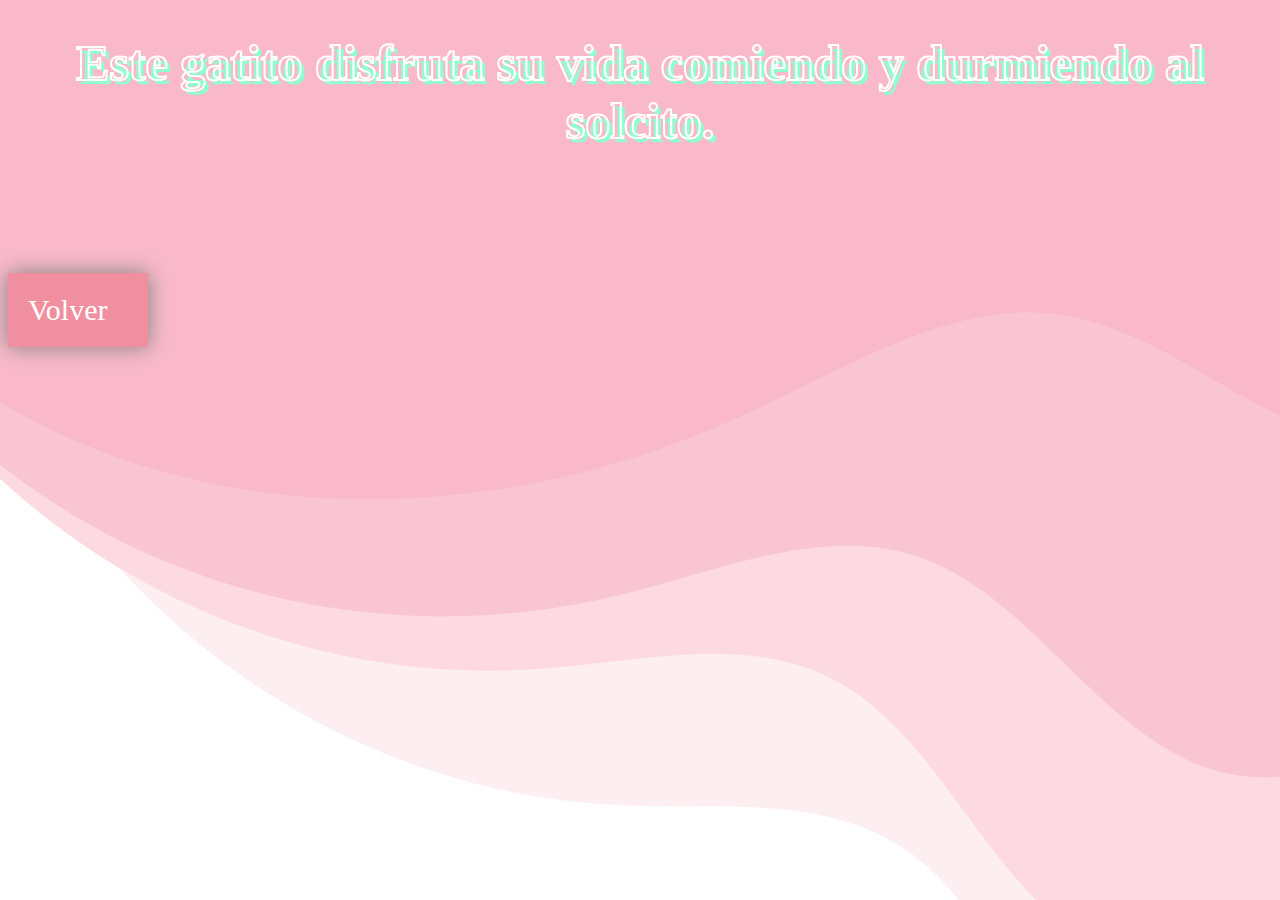
<file: index.html>
<!DOCTYPE html>
<html lang="es">
<head>
    <meta charset="UTF-8">
    <meta name="viewport" content="width=device-width, initial-scale=1.0">
    <title>Frentecito</title>
    <link rel="stylesheet" href="Style.css">
</head>
<body></body>
      <div class="bg-1">
        <h1 class="t-stroke t-shadow">Este gatito disfruta su vida comiendo y durmiendo al solcito.</h1>
     </div><br>
     <br><br><br><br>
     <a id="volver" href="index_2.html">Volver</a>
</body>
</html>
</file>
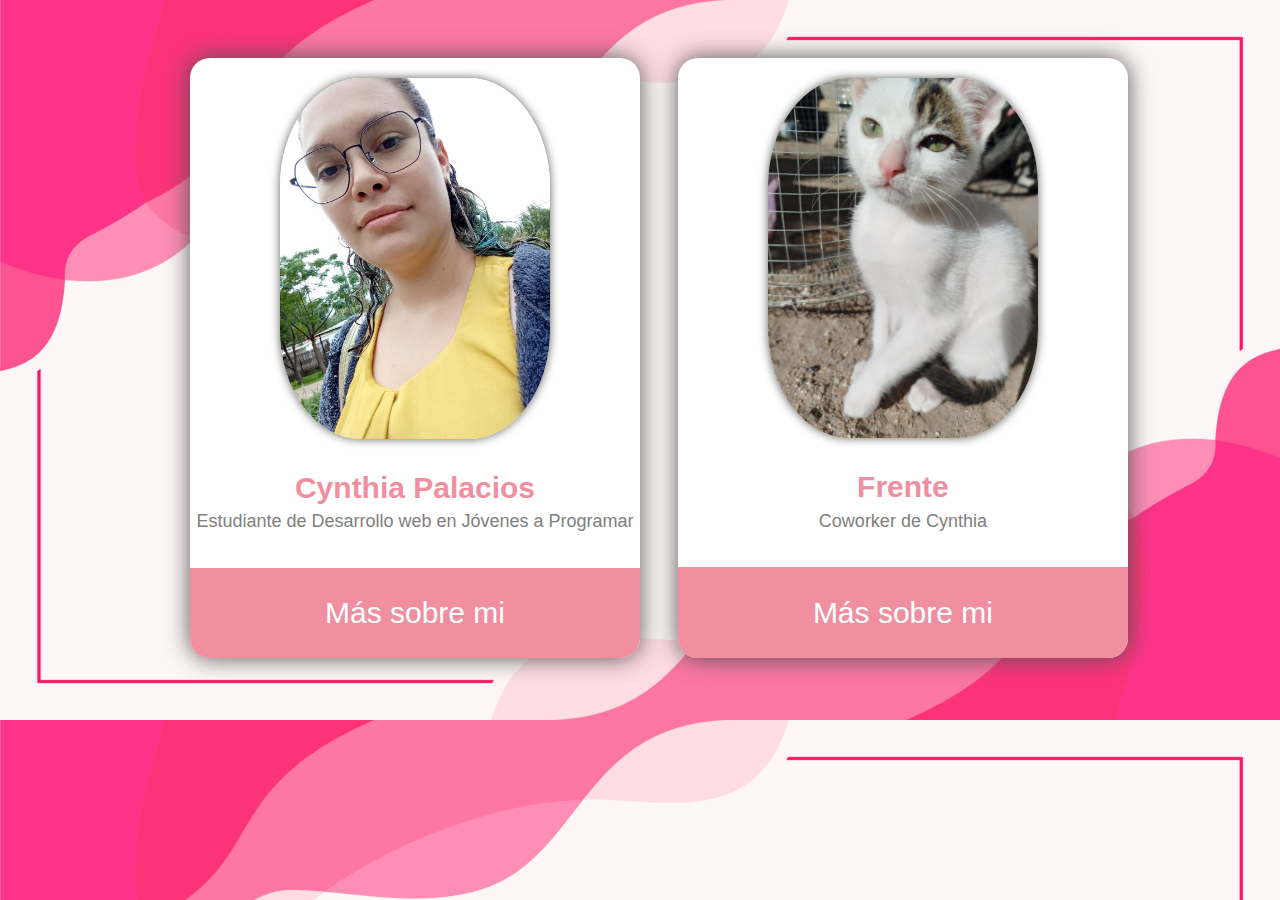
<file: index_2.html>
<!DOCTYPE html>
<html lang="es">
<head>
    <meta charset="UTF-8">
    <meta name="viewport" content="width=device-width, initial-scale=1.0">
    <title>Document</title>
    <link href="estilos.css" rel="stylesheet">
</head>
<body>
    <section>
        <div class="card">
            <img src="yop.jpeg" alt="Cynthia">
            <p>
                Cynthia Palacios
            </p>
            <p>
                Estudiante de Desarrollo web en Jóvenes a Programar
            </p>
            <button id="boton" onclick="location.href='index_3.html'">Más sobre mi</button>
        </div>
        <div class="card">
            <img src="Frentecito.jpeg" alt="Frentecito">
            <p>
                Frente 
            </p>
            <p>
             Coworker de Cynthia
            </p>
            <button id="boton" onclick="location.href='index.html'">Más sobre mi</button>

        </div>
    </section>
</body>
</html>
</file>
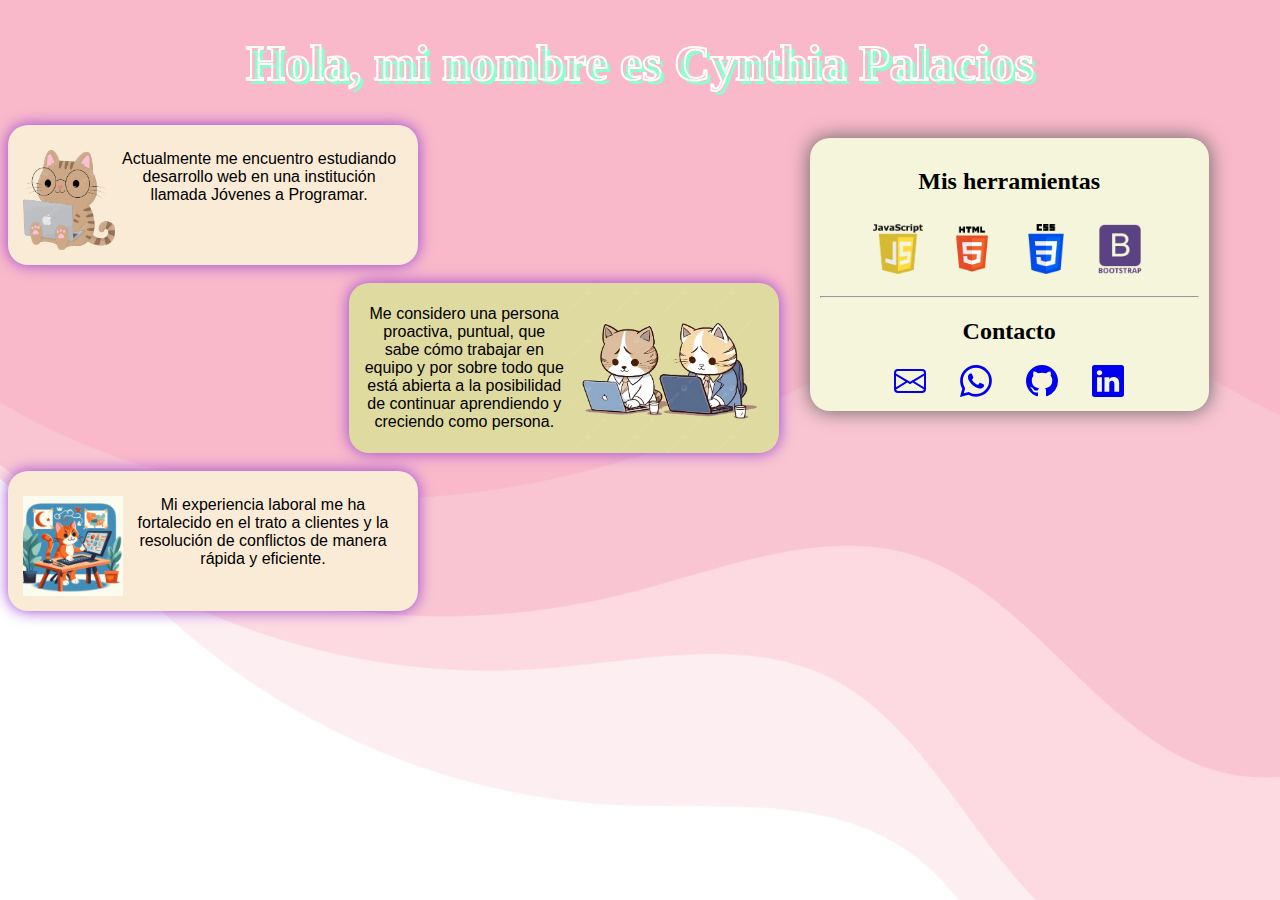
<file: index_3.html>
<!DOCTYPE html>
<html lang="es">
<head>
    <meta charset="UTF-8">
    <meta name="viewport" content="width=device-width, initial-scale=1.0">
    <title>Cynthia</title>
    <link href="Style.css" rel="stylesheet">
</head>
<body>
    <div class="bg-1">
        <h1 class="t-stroke t-shadow">Hola, mi nombre es Cynthia Palacios</h1>
        </div>

    <div id="barralateral">
        <div id="herramientas">
            <h2>Mis herramientas</h2>
            <img id="uno" src="Js.png" alt="Js" height="50px" width="50px">
            <img id="dos" src="html.webp" alt="html" height="50px" width="50px">
            <img id="tres" src="css.png" alt="css" height="50px" width="50px">
            <img id="cuatro" src="bootstrap.webp" alt="Bootstrap" height="50px" width="50px">
            <hr>
            <h2>Contacto</h2>
            <a id="mail" href="#"><svg xmlns="http://www.w3.org/2000/svg" width="32" height="32" fill="currentColor" class="bi bi-envelope" viewBox="0 0 16 16">
                <path d="M0 4a2 2 0 0 1 2-2h12a2 2 0 0 1 2 2v8a2 2 0 0 1-2 2H2a2 2 0 0 1-2-2zm2-1a1 1 0 0 0-1 1v.217l7 4.2 7-4.2V4a1 1 0 0 0-1-1zm13 2.383-4.708 2.825L15 11.105zm-.034 6.876-5.64-3.471L8 9.583l-1.326-.795-5.64 3.47A1 1 0 0 0 2 13h12a1 1 0 0 0 .966-.741M1 11.105l4.708-2.897L1 5.383z"/>
              </svg></a>
            <a id="whatsapp" href="#"><svg xmlns="http://www.w3.org/2000/svg" width="32" height="32" fill="currentColor" class="bi bi-whatsapp" viewBox="0 0 16 16">
                <path d="M13.601 2.326A7.85 7.85 0 0 0 7.994 0C3.627 0 .068 3.558.064 7.926c0 1.399.366 2.76 1.057 3.965L0 16l4.204-1.102a7.9 7.9 0 0 0 3.79.965h.004c4.368 0 7.926-3.558 7.93-7.93A7.9 7.9 0 0 0 13.6 2.326zM7.994 14.521a6.6 6.6 0 0 1-3.356-.92l-.24-.144-2.494.654.666-2.433-.156-.251a6.56 6.56 0 0 1-1.007-3.505c0-3.626 2.957-6.584 6.591-6.584a6.56 6.56 0 0 1 4.66 1.931 6.56 6.56 0 0 1 1.928 4.66c-.004 3.639-2.961 6.592-6.592 6.592m3.615-4.934c-.197-.099-1.17-.578-1.353-.646-.182-.065-.315-.099-.445.099-.133.197-.513.646-.627.775-.114.133-.232.148-.43.05-.197-.1-.836-.308-1.592-.985-.59-.525-.985-1.175-1.103-1.372-.114-.198-.011-.304.088-.403.087-.088.197-.232.296-.346.1-.114.133-.198.198-.33.065-.134.034-.248-.015-.347-.05-.099-.445-1.076-.612-1.47-.16-.389-.323-.335-.445-.34-.114-.007-.247-.007-.38-.007a.73.73 0 0 0-.529.247c-.182.198-.691.677-.691 1.654s.71 1.916.81 2.049c.098.133 1.394 2.132 3.383 2.992.47.205.84.326 1.129.418.475.152.904.129 1.246.08.38-.058 1.171-.48 1.338-.943.164-.464.164-.86.114-.943-.049-.084-.182-.133-.38-.232"/>
              </svg></a>
            <a id="github" href="#"><svg xmlns="http://www.w3.org/2000/svg" width="32" height="32" fill="currentColor" class="bi bi-github" viewBox="0 0 16 16">
                <path d="M8 0C3.58 0 0 3.58 0 8c0 3.54 2.29 6.53 5.47 7.59.4.07.55-.17.55-.38 0-.19-.01-.82-.01-1.49-2.01.37-2.53-.49-2.69-.94-.09-.23-.48-.94-.82-1.13-.28-.15-.68-.52-.01-.53.63-.01 1.08.58 1.23.82.72 1.21 1.87.87 2.33.66.07-.52.28-.87.51-1.07-1.78-.2-3.64-.89-3.64-3.95 0-.87.31-1.59.82-2.15-.08-.2-.36-1.02.08-2.12 0 0 .67-.21 2.2.82.64-.18 1.32-.27 2-.27s1.36.09 2 .27c1.53-1.04 2.2-.82 2.2-.82.44 1.1.16 1.92.08 2.12.51.56.82 1.27.82 2.15 0 3.07-1.87 3.75-3.65 3.95.29.25.54.73.54 1.48 0 1.07-.01 1.93-.01 2.2 0 .21.15.46.55.38A8.01 8.01 0 0 0 16 8c0-4.42-3.58-8-8-8"/>
              </svg></a>
              <a id="linkedin" href="#"><svg xmlns="http://www.w3.org/2000/svg" width="32" height="32" fill="currentColor" class="bi bi-linkedin" viewBox="0 0 16 16">
                <path d="M0 1.146C0 .513.526 0 1.175 0h13.65C15.474 0 16 .513 16 1.146v13.708c0 .633-.526 1.146-1.175 1.146H1.175C.526 16 0 15.487 0 14.854zm4.943 12.248V6.169H2.542v7.225zm-1.2-8.212c.837 0 1.358-.554 1.358-1.248-.015-.709-.52-1.248-1.342-1.248S2.4 3.226 2.4 3.934c0 .694.521 1.248 1.327 1.248zm4.908 8.212V9.359c0-.216.016-.432.08-.586.173-.431.568-.878 1.232-.878.869 0 1.216.662 1.216 1.634v3.865h2.401V9.25c0-2.22-1.184-3.252-2.764-3.252-1.274 0-1.845.7-2.165 1.193v.025h-.016l.016-.025V6.169h-2.4c.03.678 0 7.225 0 7.225z"/>
              </svg></a>
            
        </div>
    </div>
    <div id="gatitos">    
        <div class="container">
            <img src="Gatitoqueprograma.png" alt="Gatitoqueprograma" height="100px" width="100px">
            <div>Actualmente me encuentro estudiando desarrollo web en una institución llamada Jóvenes a Programar.
                <br>
            </div>
        </div>
        <br>
        <div id="contenedor2">Me considero una persona proactiva, puntual, que sabe cómo trabajar en equipo y por sobre todo que está abierta a la posibilidad de continuar aprendiendo y creciendo como persona.
            <img src="trabajando en equipo.png" alt="trabajoenquipo" height="200px" width="200px">
        </div>
        <br>
        <div class="container">
            <img src="_10263426-67c6-4c87-9962-43b2b5e5c661.jpg" alt="Gatito3" height="100px" width="100px">
            Mi experiencia laboral me ha fortalecido en el trato a clientes y la resolución de conflictos de manera rápida y eficiente. 
        </div>
    </div>
    <br>
</body>
</html>
</file>
<file: Style.css>
body {
    background-image:url(Fondo_body.jpg);
}

#gatitos {
    width: 90%;
}

#barralateral {
    padding-top: 1%;
    float: right;
    width: 30%;
    padding-right: 5%;
}

h1 {
    font-size:50px;
    text-align: center;
}

.container {
    display: flex;
    width: 380px;
    height: 100px;
    border-radius: 20px;
    overflow: hidden;
    box-shadow: 0px 0px 15px rgb(153, 65, 211);
    font-family:'Segoe UI', Tahoma, Geneva, Verdana, sans-serif;
    background-color: antiquewhite;
    text-align: center;
    padding: 15px;
    padding-top: 25px;
}

     
.t-stroke {
    color: transparent;
    -moz-text-stroke-width: 2px;
    -webkit-text-stroke-width: 2px;
    -moz-text-stroke-color: #000000;
    -webkit-text-stroke-color: rgb(255, 255, 255);
}
     
.t-shadow {
    text-shadow: 4px 4px #8dffcd;
}
 
#contenedor2 {
    display: flex;
    width: 400px;
    height: 140px;
    border-radius: 20px;
    overflow: hidden;
    box-shadow: 0px 0px 15px rgb(153, 65, 211);
    font-family:'Segoe UI', Tahoma, Geneva, Verdana, sans-serif;
    background-color: rgb(223, 218, 160);
    text-align: center;
    padding: 15px;
    /*float:right;*/
    position: relative; left: 30%; 
    align-items: center;
}

#volver {
    display: flex;
    box-shadow: 0px 0px 20px gray;
    border-bottom: 10px;
    color: #ffffff;
    font-size: 30px;
    width: 100px;
    background-color: rgb(240, 143, 159);
    text-align: center;
    padding: 20px;
    border: rgb(260, 150, 170);
    text-decoration: none;
}

#herramientas {
    padding: 10px;
    float: right;
    position: relative; bottom: 50%;
    text-align: center;
    width: 100%;
    background-color: beige;
    border-radius: 20px;
    box-shadow: 0px 0px 20px rgb(97, 96, 96);
}

#uno {
    padding: 10px;
}

#dos {
    padding: 10px;
}

#tres {
    padding: 10px;
}

#cuatro {
    padding: 10px;
}

#mail {
    padding: 15px;
}

#whatsapp {
    padding: 15px;
}

#github {
    padding: 15px;
}

#linkedin {
    padding: 15px;
}
</file>
<file: estilos.css>
*{
    font-family: Arial, Helvetica, sans-serif;
    box-sizing: border-box;
}

section{
    display: flex;
    justify-content: center;
    width: 100%;
}


.card{
    display: grid;
    justify-items: center;
    margin-top: 50px;
    margin-left: 3%;
    width: 450px;
    height: 600px;
    background-color: #fff;
    border-radius: 20px;
    overflow: hidden;
    box-shadow: 0px 0px 25px #535353;
}

.card img{
    margin-top: 20px;
    box-shadow: 0px 0px 10px rgb(97, 96, 95);
    width: 60%;
    border-radius: 30%;
    object-fit: scale-down;
}

.card p{
    text-align: center;
}

.card p:nth-child(3){
    color: grey;
    margin-top: -40px;
    font-size: 18px;
}

.card p:nth-child(2){
    margin-top: 15px;
    font-weight: 600;
    font-size: 30px;
    color: rgb(240, 143, 159);
}

.card #boton{
    color: #ffffff;
    font-size: 30px;
    width: 100%;
    background-color: rgb(240, 143, 159);
    text-align: center;
    padding: 20px;
    border: rgb(260, 150, 170);
}

body {
    background-image: url(Fondo.jpg);
    background-size: cover;
}
</file>
